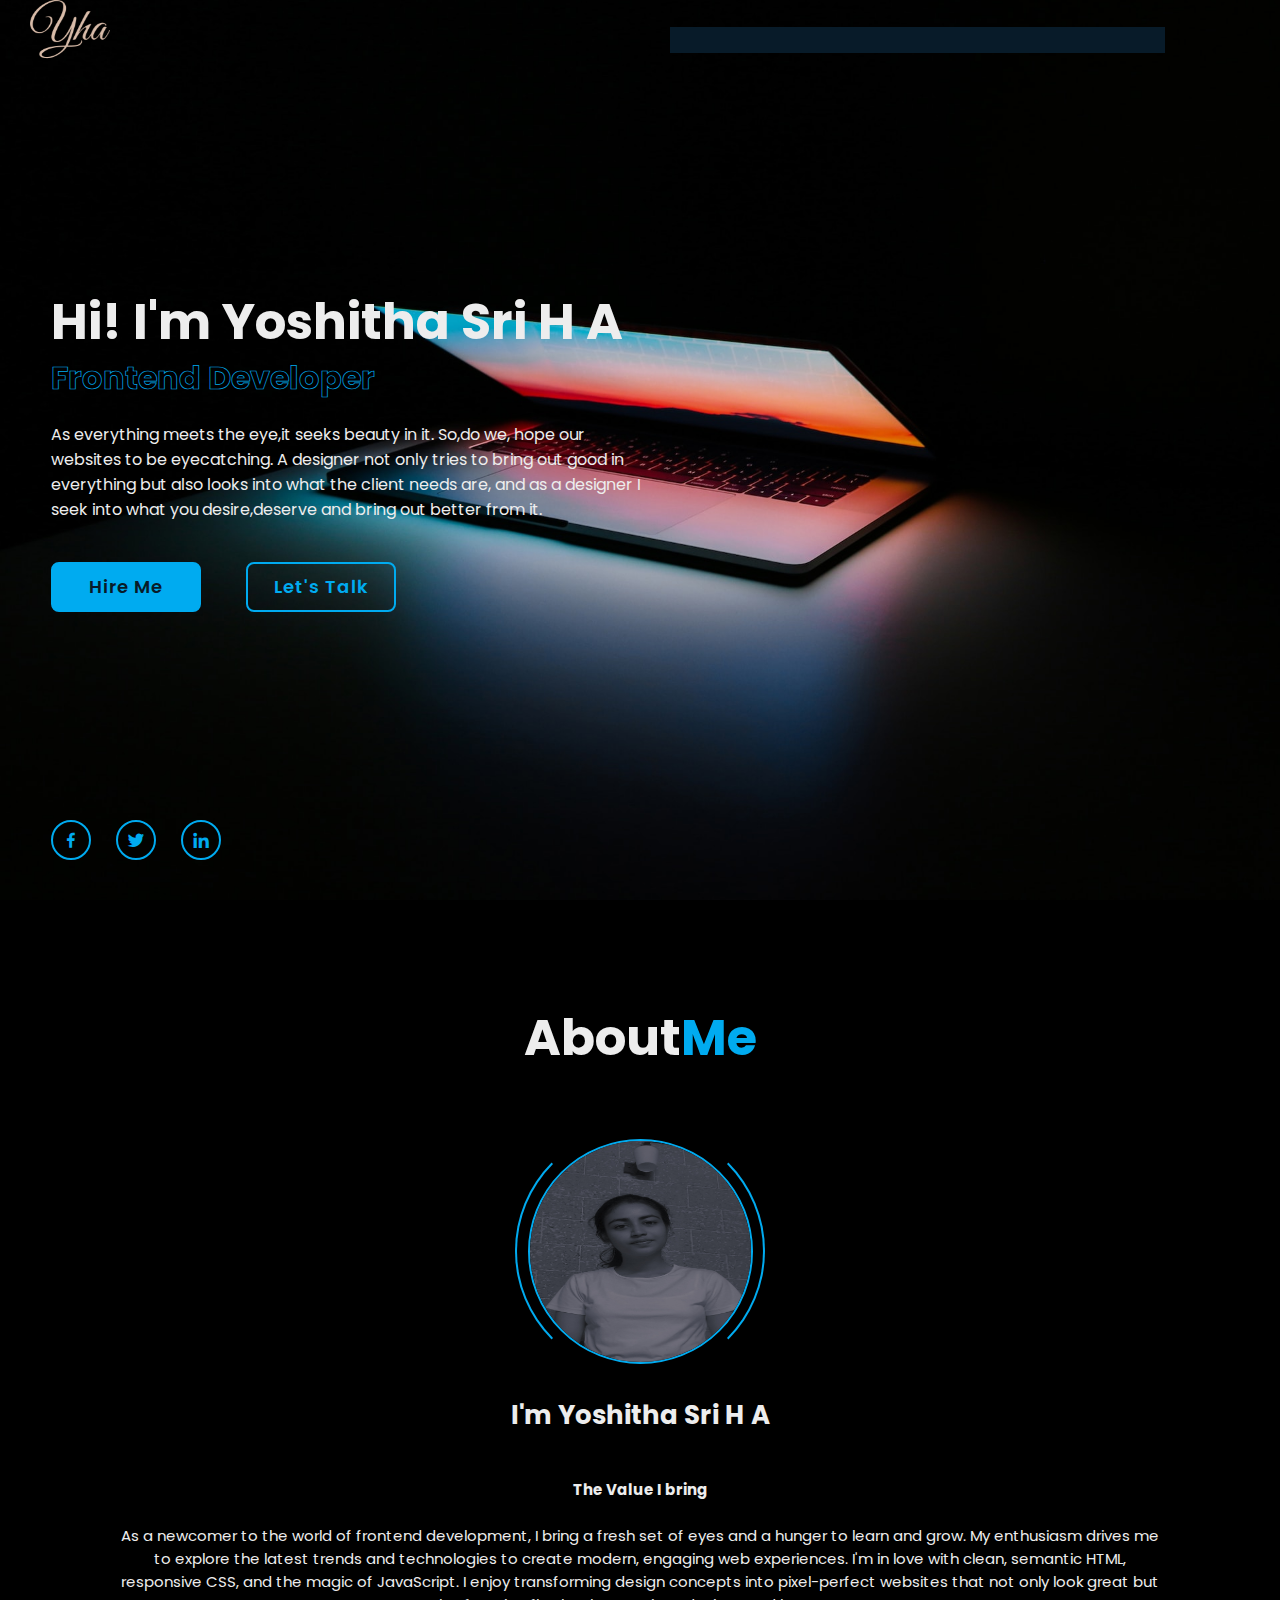
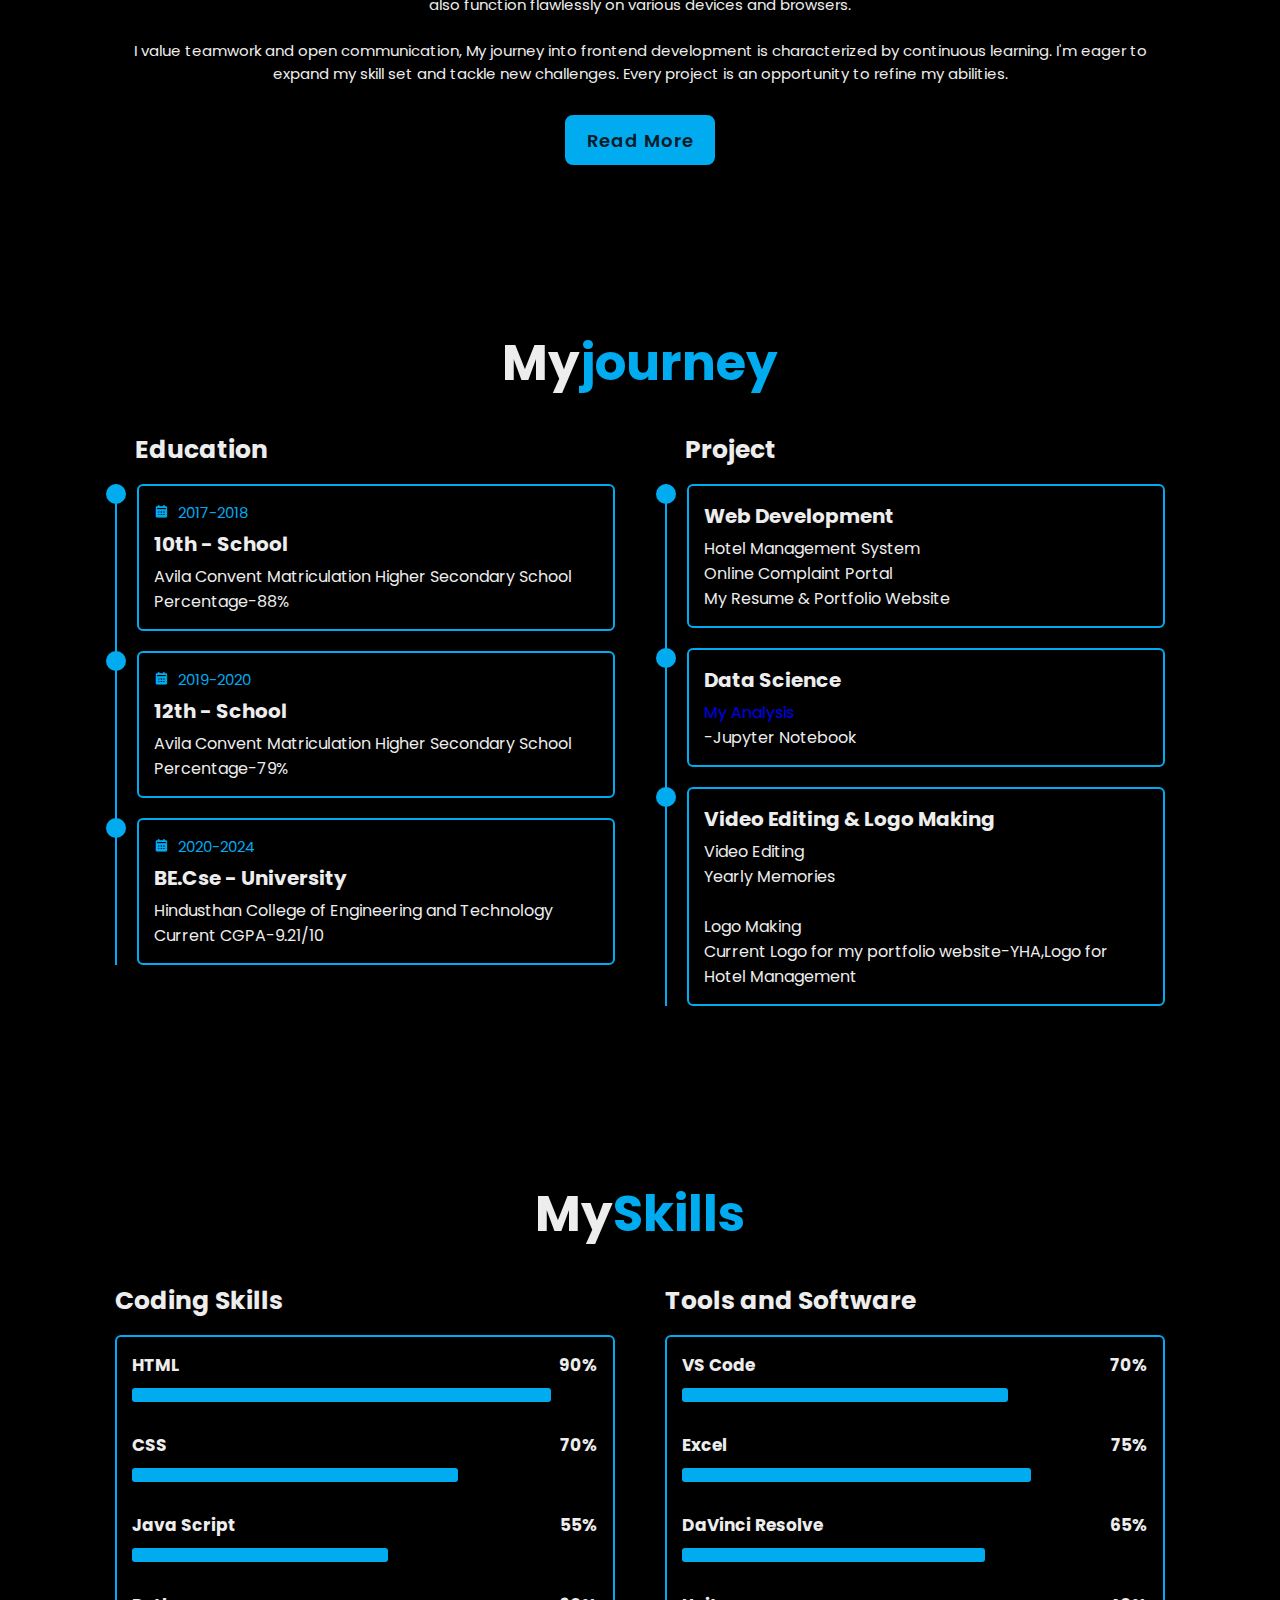
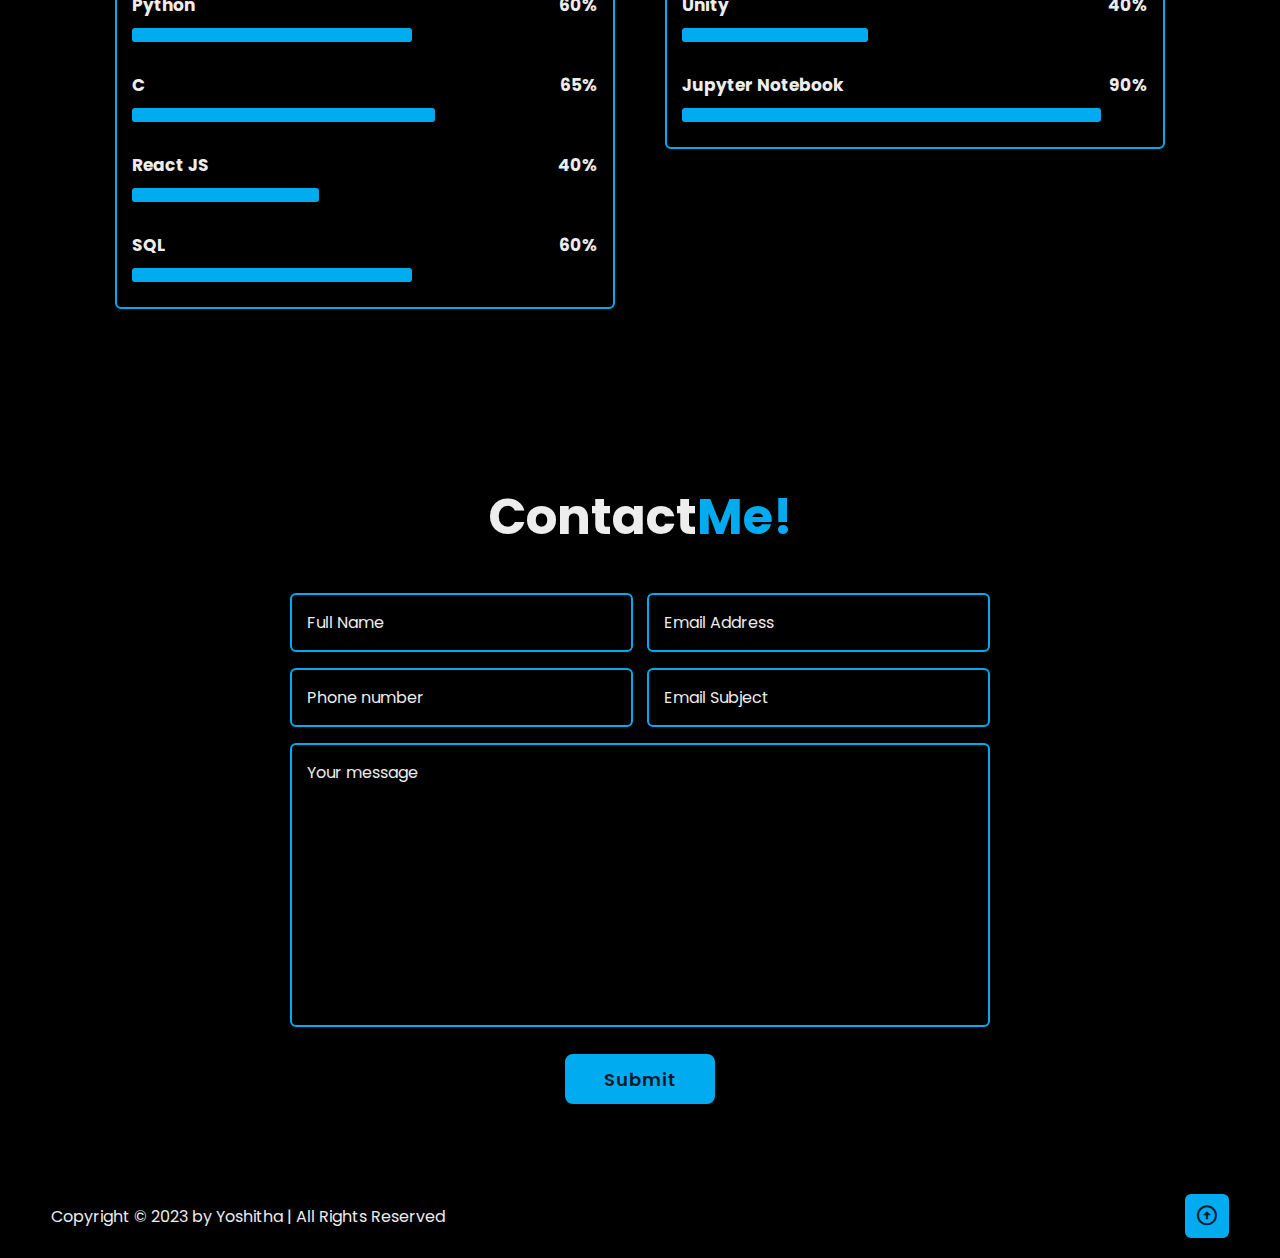
<file: index.html>
<!DOCTYPE html>
<html lang="en">
  <head>
    <meta charset="UTF-8" />
    <meta http-equiv="X-UA-Compatible" content="IE=edge" />
    <meta name="viewport" content="width-device-width, initial-scale=1.0" />
    <title>Personal Portfolio Website HTML CSS JavaScript</title>

    <link rel="stylesheet" href="style.css" />

    <!--Boxicons/usage-->
    <link
      href="https://unpkg.com/boxicons@2.1.4/css/boxicons.min.css"
      rel="stylesheet"
    />
  </head>
  <body>
    <!-- Header Design -->
    <header class="header">
      <a href="#" class="logo">
        <img
          src="YHA.png"
          alt="Logo"
          style="position: fixed; top: 0px; left: 30px; width: 80px"
        />
      </a>

      <!--Menu-->
      <div class="bx bx-menu" id="menu-icon"></div>

      <nav class="navbar">
        <a href="#home" class="active">Home</a>
        <a href="#about">About</a>
        <a href="#education">Education</a>
        <a href="#skills">Skills</a>
        <a href="#contact">Contact</a>

        <span class="active-nav"></span>
        <span class="animate" style="--i: 2"></span>
      </nav>
    </header>

    <!--home section design-->
    <section class="home show-animate" id="home">
      <div class="home-content">
        <h1>Hi! I'm <span> Yoshitha Sri H A</span></h1>
        <div class="text-animate">
          <h3>Frontend Developer</h3>
        </div>
        <p>
          As everything meets the eye,it seeks beauty in it. So,do we, hope our
          websites to be eyecatching. A designer not only tries to bring out
          good in everything but also looks into what the client needs are, and
          as a designer I seek into what you desire,deserve and bring out better
          from it.
        </p>

        <div class="btn-box">
          <a href="mailto:yoshithaha@gmail.com" class="btn">Hire Me</a>
          <a href="mailto:yoshithaha@gmail.com" class="btn">Let's Talk</a>
        </div>
      </div>

      <!--home-sci-->
      <div class="home-sci">
        <a href=""><i class="bx bxl-facebook"></i></a>
        <a href="https://twitter.com/lonelyprs"
          ><i class="bx bxl-twitter"></i
        ></a>
        <a href="https://www.linkedin.com/in/yoshitha-sri-h-a-11a1341a3/"><i class="bx bxl-linkedin"></i></a>
      </div>

      <!--home-imghover-->
      <div class="home-imgHover"></div>
    </section>

    <!--about section design-->

    <section class="about" id="about">
      <h2 class="heading">About<span>Me</span></h2>

      <div class="about-img">
        <img src="about.jpg" alt="about" />
        <span class="circle-spin"></span>
      </div>

      <div class="about-content">
        <h3>I'm Yoshitha Sri H A</h3>
        <p>
          <br /><b>The Value I bring</b><br /><br />As a newcomer to the world
          of frontend development, I bring a fresh set of eyes and a hunger to
          learn and grow. My enthusiasm drives me to explore the latest trends
          and technologies to create modern, engaging web experiences. I'm in
          love with clean, semantic HTML, responsive CSS, and the magic of
          JavaScript. I enjoy transforming design concepts into pixel-perfect
          websites that not only look great but also function flawlessly on
          various devices and browsers.<br /><br />
          I value teamwork and open communication, My journey into frontend
          development is characterized by continuous learning. I'm eager to
          expand my skill set and tackle new challenges. Every project is an
          opportunity to refine my abilities.
        </p>

        <div class="btn-box btns">
          <a href="#" class="btn">Read More</a>
        </div>
      </div>
    </section>

    <!--Education Section design-->

    <section class="education" id="education">
      <h2 class="heading">My<span>journey</span></h2>
      <div class="eduction-row">
        <div class="eduction-column">
          <h3 class="title">Education</h3>

          <div class="eduction-box">
            <div class="education-content">
              <div class="content">
                <div class="year">
                  <i class="bx bxs-calendar"></i> 2017-2018
                </div>
                <h3>10th - School</h3>
                <p>
                  Avila Convent Matriculation Higher Secondary School<br />Percentage-88%
                </p>
              </div>
            </div>

            <div class="education-content">
              <div class="content">
                <div class="year">
                  <i class="bx bxs-calendar"></i> 2019-2020
                </div>
                <h3>12th - School</h3>
                <p>
                  Avila Convent Matriculation Higher Secondary School<br />Percentage-79%
                </p>
              </div>
            </div>

            <div class="education-content">
              <div class="content">
                <div class="year">
                  <i class="bx bxs-calendar"></i> 2020-2024
                </div>
                <h3>BE.Cse - University</h3>
                <p>
                  Hindusthan College of Engineering and Technology<br />Current
                  CGPA-9.21/10
                </p>
              </div>
            </div>
          </div>
        </div>

        <div class="eduction-column">
          <h3 class="title">Project</h3>

          <div class="eduction-box">
            <div class="education-content">
              <div class="content">
                <h3>Web Development</h3>
                <p>
                  Hotel Management System<br />Online Complaint Portal <br />
                  My Resume & Portfolio Website
                </p>
              </div>
            </div>

            <div class="education-content">
              <div class="content">
                <h3>Data Science</h3>
                <p>
                  <a href="https://github.com/yoshi5505?tab=repositories">
                    My Analysis </a
                  ><br />-Jupyter Notebook
                </p>
              </div>
            </div>

            <div class="education-content">
              <div class="content">
                <h3>Video Editing & Logo Making</h3>
                <p>
                  Video Editing<br />Yearly Memories<br /><br />Logo Making<br />Current
                  Logo for my portfolio website-YHA,Logo for Hotel Management
                </p>
              </div>
            </div>
          </div>
        </div>
      </div>
    </section>

    <!--Skills Section Design-->

    <section class="skills" id="skills">
      <h2 class="heading">My<span>Skills</span></h2>

      <div class="skills-row">
        <div class="skills-column">
          <h3 class="title">Coding Skills</h3>

          <div class="skills-box">
            <div class="skills-content">
              <div class="progress">
                <h3>HTML<span>90%</span></h3>
                <div class="bar"><span></span></div>
              </div>

              <div class="progress">
                <h3>CSS<span>70%</span></h3>
                <div class="bar"><span></span></div>
              </div>

              <div class="progress">
                <h3>Java Script<span>55%</span></h3>
                <div class="bar"><span></span></div>
              </div>

              <div class="progress">
                <h3>Python<span>60%</span></h3>
                <div class="bar"><span></span></div>
              </div>

              <div class="progress">
                <h3>C<span>65%</span></h3>
                <div class="bar"><span></span></div>
              </div>

              <div class="progress">
                <h3>React JS<span>40%</span></h3>
                <div class="bar"><span></span></div>
              </div>

              <div class="progress">
                <h3>SQL<span>60%</span></h3>
                <div class="bar"><span></span></div>
              </div>
            </div>
          </div>
        </div>

        <div class="skills-column">
          <h3 class="title">Tools and Software</h3>
          <div class="skills-box">
            <div class="skills-content">
              <div class="progress">
                <h3>VS Code<span>70%</span></h3>
                <div class="bar"><span></span></div>
              </div>

              <div class="progress">
                <h3>Excel<span>75%</span></h3>
                <div class="bar"><span></span></div>
              </div>

              <div class="progress">
                <h3>DaVinci Resolve<span>65%</span></h3>
                <div class="bar"><span></span></div>
              </div>

              <div class="progress">
                <h3>Unity<span>40%</span></h3>
                <div class="bar"><span></span></div>
              </div>

              <div class="progress">
                <h3>Jupyter Notebook<span>90%</span></h3>
                <div class="bar"><span></span></div>
              </div>
            </div>
          </div>
        </div>
      </div>
    </section>

    <!--Contact Design Section-->

    <section class="contact" id="contact">
      <h2 class="heading">Contact<span>Me!</span></h2>

      <form
        action="https://formsubmit.co/b0351970655cb0ec5874c1455803505a"
        method="POST"
      >
        <div class="input-box">
          <div class="input-field">
            <input type="text" placeholder="Full Name" required />
            <span class="focus"></span>
          </div>
          <div class="input-field">
            <input type="email" placeholder="Email Address" required />
            <span class="focus"></span>
          </div>
        </div>

        <div class="input-box">
          <div class="input-field">
            <input type="number" placeholder="Phone number" required />
            <span class="focus"></span>
          </div>
          <div class="input-field">
            <input type="text" placeholder="Email Subject" required />
            <span class="focus"></span>
          </div>
        </div>

        <div class="textarea-field">
          <textarea
            name=""
            id=""
            cols="30"
            rows="10"
            placeholder="Your message"
            required
          ></textarea>
          <span class="focus"></span>
        </div>

        <div class="btn-box btns">
          <a href="thank-you.html">
            <button type="submit" class="btn">Submit</button>
          </a>
        </div>
      </form>
    </section>

    <!--Footer Design Section-->
    <footer class="footer">
      <div class="footer-text">
        <p>Copyright &copy; 2023 by Yoshitha | All Rights Reserved</p>
      </div>

      <div class="footertop">
        <a href="#"><i class="bx bx-up-arrow-circle"></i></a>
      </div>
    </footer>

    <script src="Scripts.js"></script>
  </body>
</html>
</file>
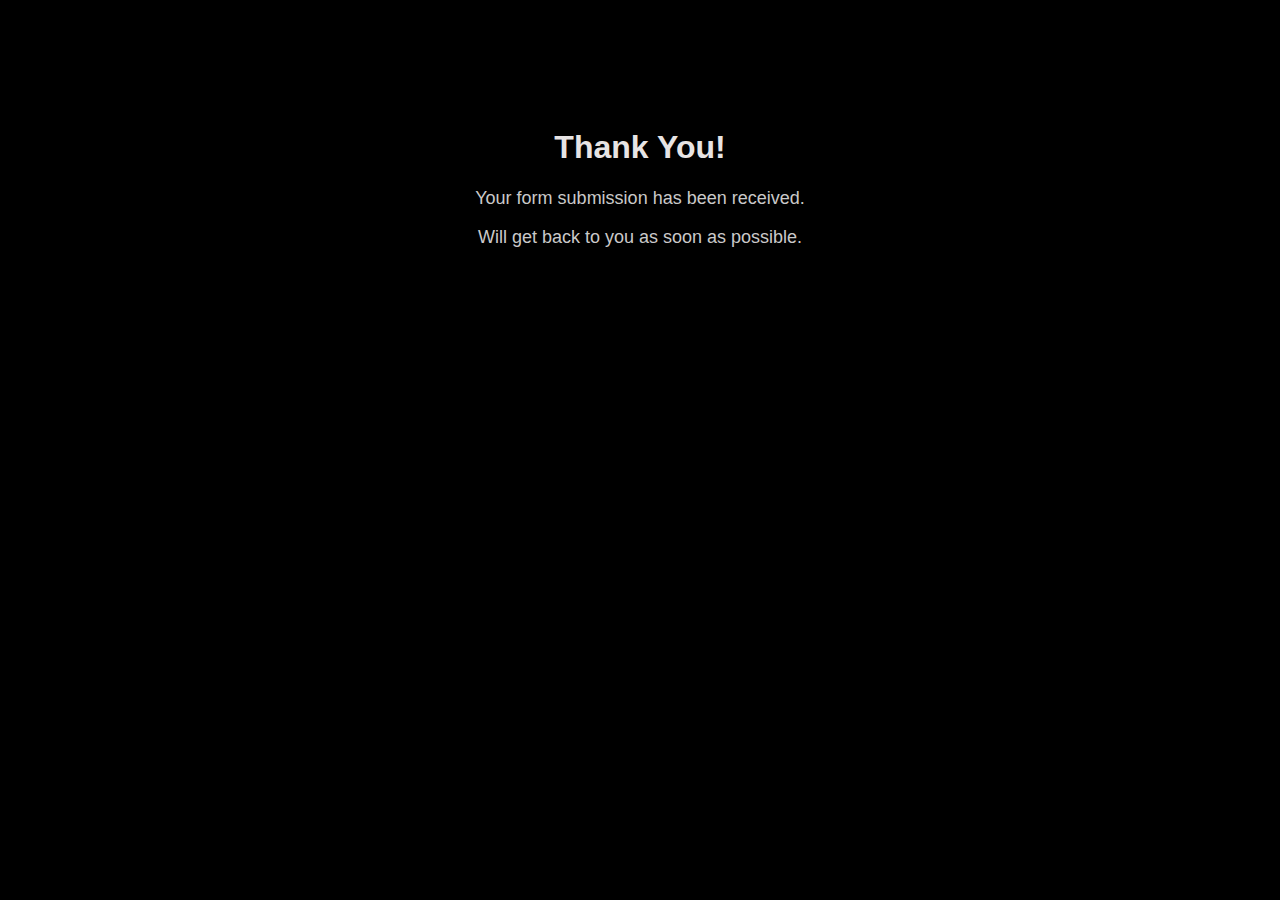
<file: thank-you.html>
<!DOCTYPE html>
<html lang="en">
<head>
    <meta charset="UTF-8">
    <meta name="viewport" content="width=device-width, initial-scale=1.0">
    <title style="color: white">Thank You</title>
    <style>
        body {
            font-family: Arial, sans-serif;
            background-color: #000000;
            text-align: center;
            padding: 100px;
        }
        h1 {
            color: #e7e4e4;
        }
        p {
            font-size: 18px;
            color: #cac9c9;
        }
    </style>
</head>
<body>
    <h1>Thank You!</h1>
    <p>Your form submission has been received.</p>
    <p>Will get back to you as soon as possible.</p>
</body>
</html>
</file>
<file: style.css>
@import url("https://fonts.googleapis.com/css2?family=Poppins:wght@300;400;500;600;700;800;900&display=swap");

* {
  margin: 0;
  padding: 0;
  box-sizing: border-box;
  text-decoration: none;
  border: none;
  outline: none;
  scroll-behavior: smooth;
  font-family: "Poppins", sans-serif;
}

:root {
  --bg-color: #081b29;
  --second-bg-color: #112e42;
  --text-color: #ededed;
  --main-color: #00abf0;
}

html {
  font-size: 62.5%;
  overflow-x: hidden;
}

body {
  background: black;
  color: var(--text-color);
}

.header {
  position: fixed;
  top: 0;
  left: 0;
  width: 100%;
  padding: 2rem 9%;
  background: transparent;
  display: flex;
  justify-content: space-between;
  align-items: center;
  z-index: 100;
  transition: 0.3s;
}

.header.sticky {
  background: black;
}

.logo {
  position: relative;
}

.navbar {
  position: relative;
}

.navbar a {
  font-size: 1.7rem;
  color: var(--text-color);
  font-weight: 500;
  margin-left: 3.5rem;
  transition: 3s;
}

.navbar a:hover,
.navbar a.active {
  color: var(--main-color);
}

#menu-icon {
  position: relative;
  font-size: 3.6rem;
  color: var(--text-color);
  cursor: pointer;
  display: none;
}

section {
  min-height: 100vh;
  padding: 10rem 9% 2rem;
}

.home {
  display: flex;
  align-items: center;
  padding: 0.9%;
  background: url("Home\ Page.jpg");
  background-size: cover;
  background-position: center;
}

.home-content {
  max-width: 60rem;
  /**z-index: 99;**/
}

.home-content h1 {
  font-size: 5rem;
  font-weight: 700;
  line-height: 1.3;
}

.home-content h1 span {
  color: var(--text-color);
}

.home-content .text-animate {
  position: relative;
  width: 32.8rem;
}


.home-content .text-animate h3 {
  font-size: 3.2rem;
  font-weight: 700;
  color: transparent;
  -webkit-text-stroke: 0.7px var(--main-color);
  background-image: linear-gradient(var(--main-color), var(--main-color));
  background-repeat: no-repeat;
  -webkit-background-clip: text;
  background-position: -33rem 0;
  animation: homeBgText 6s linear infinite;
  animation-delay: 2s;
  
}

.home-content .text-animate h3::before {
  content: "";
  position: absolute;
  top: 0;
  left: 0;
  width: 0;
  height: 100%;
  border-right: 2px solid var(--main-color);
  z-index: -1;
  animation: homeCursorText  6s linear infinite;
  animation-delay: 2s;
}

.home-content p {
  font-size: 1.6rem;
  margin: 2rem 0 4rem;
}

.btn-box {
  position: relative;
  display: flex;
  justify-content: space-between;
  width: 34.5rem;
  height: 5rem;
}

.btn-box .btn {
  position: relative;
  display: inline-flex;
  justify-content: center;
  align-items: center;
  width: 15rem;
  height: 100%;
  background: var(--main-color);
  border: 0.2rem solid var(--main-color);
  border-radius: 0.8rem;
  font-size: 1.8rem;
  font-weight: 600;
  letter-spacing: 0.1rem;
  color: var(--bg-color);
  z-index: 1;
  overflow: hidden;
  transition: 0.5s;
}

.btn-box .btn:hover {
  color: var(--main-color);
}

.btn-box .btn:nth-child(2) {
  background: transparent;
  color: var(--main-color);
}

.btn-box .btn:nth-child(2):hover {
  color: var(--bg-color);
}

.btn-box .btn:nth-child(2)::before {
  background: var(--main-color);
}

.btn-box .btn::before {
  content: "";
  position: absolute;
  top: 0;
  left: 0;
  width: 0;
  height: 100%;
  background: #88a6c7;
  z-index: -1;
  transition: 0.5s;
}

.btn-box .btn:hover::before {
  width: 100%;
}

.home-sci {
  position: absolute;
  bottom: 4rem;
  width: 170px;
  display: flex;
  justify-content: space-between;
}

.home-sci a {
  position: relative;
  display: inline-flex;
  justify-content: center;
  align-items: center;
  width: 40px;
  height: 40px;
  background: transparent;
  border: 0.2rem solid var(--main-color);
  border-radius: 50%;
  font-size: 20px;
  color: var(--main-color);
  z-index: 1;
  overflow: hidden;
  transition: 0.5s;
}

.home-sci a:hover {
  color: var(--bg-color);
}

.home-sci a::before {
  content: "";
  position: absolute;
  top: 0;
  left: 0;
  width: 0;
  height: 100%;
  background: #88a6c7;
  z-index: -1;
  transition: 0.5s;
}

.home-sci a:hover::before {
  width: 100%;
}

/*.home-imgHover {
    position: absolute;
    top: 0;
    right: 0;
    width: 45%;
    height: 100%;
    background: transparent;
    transition: .3s;
}

.home-imgHover:hover {
    background: var(--bg-color);
}*/

.about {
  display: flex;
  justify-content: center;
  flex-direction: column;
  align-items: center;
  gap: 2rem;
  background: black;
  padding-bottom: 6rem;
}

.heading {
  font-size: 5rem;
  margin-bottom: 3rem;
  text-align: center;
}

span {
  color: var(--main-color);
}

.about-img {
  position: relative;
  width: 25rem;
  height: 25rem;
  border-radius: 50%;
  display: flex;
  justify-content: center;
  align-items: center;
}

.about-img img {
  width: 90%;
  height: 90%;
  border-radius: 50%;
  border: 0.2rem solid var(--main-color);
}

.about-img .circle-spin {
  position: absolute;
  top: 50%;
  left: 50%;
  transform: translate(-50%, -50%) rotate(0);
  width: 100%;
  height: 100%;
  border-radius: 50%;
  border-top: 0.2rem solid black;
  border-bottom: 0.2rem solid black;
  border-left: 0.2rem solid var(--main-color);
  border-right: 0.2rem solid var(--main-color);
  animation: aboutSpinner 8s linear infinite;

}

.about-content {
  text-align: center;
}

.about-content h3 {
  font-size: 2.6rem;
}

.about-content p {
  font-size: 1.5rem;
  margin: 2rem 0 3rem;
}

.btn-box.btns {
  display: inline-block;
  width: 15rem;
}

.btn-box.btns a::before {
  background: var(--second-bg-color);
}

.education {
  display: flex;
  justify-content: center;
  align-items: center;
  flex-direction: column;
  min-height: auto;
  padding-bottom: 5rem;
}

.education .eduction-row {
  display: flex;
  flex-wrap: wrap;
  gap: 5rem;
}

.eduction-row .eduction-column {
  flex: 1 1 40rem;
}

.eduction-column .title {
  font-size: 2.5rem;
  margin: 0 0 1.5rem 2rem;
}

.eduction-column .eduction-box {
  border-left: 0.2rem solid var(--main-color);
}

.eduction-box .education-content {
  position: relative;
  padding-left: 2rem;
}

.eduction-box .education-content::before {
  content: "";
  position: absolute;
  top: 0;
  left: -1.1rem;
  width: 2rem;
  height: 2rem;
  background: var(--main-color);
  border-radius: 50%;
}

.education-content .content {
  position: relative;
  padding: 1.5rem;
  border: 0.2rem solid var(--main-color);
  border-radius: 0.6rem;
  margin-bottom: 2rem;
  overflow: hidden;
}

.education-content .content::before {
  content: "";
  position: absolute;
  top: 0;
  left: 0;
  width: 0;
  height: 100%;
  z-index: -1;
  background: var(--second-bg-color);
  transition: 0.5s;
}

.education-content .content:hover::before {
  width: 100%;
}

.education-content .content .year {
  font-size: 1.5rem;
  color: var(--main-color);
  padding-bottom: 0.5rem;
}

.education-content .content .year i {
  padding-right: 0.5rem;
}

.education-content .content h3 {
  font-size: 2rem;
}

.education-content .content p {
  font-size: 1.6rem;
  padding-top: 0.5rem;
}

.skills {
  min-height: auto;
  padding-bottom: 7rem;
  background: black;
}

.skills .skills-row {
  display: flex;
  flex-wrap: wrap;
  gap: 5rem;
}

.skills-row .skills-column {
  flex: 1 0 40rem;
  background: black;
}

.skills-column .title {
  font-size: 2.5rem;
  margin: 0 0 1.5rem;
}

.skills-box .skills-content {
  position: relative;
  border: 0.2rem solid var(--main-color);
  border-radius: 0.6rem;
  padding: 0.5rem 1.5rem;
  z-index: 1;
  overflow: hidden;
}

.skills-box .skills-content::before {
  content: "";
  position: absolute;
  top: 0;
  left: 0;
  width: 0;
  height: 100%;
  background: var(--second-bg-color);
  z-index: -1;
  transition: 0.5s;
}

.skills-box .skills-content:hover::before {
  width: 100%;
}

.skills-content .progress {
  padding: 1rem 0;
}

.skills-content .progress h3 {
  font-size: 1.7rem;
  display: flex;
  justify-content: space-between;
}

.skills-content .progress h3 span {
  color: var(--text-color);
}

.skills-content .progress .bar {
  height: 2.5rm;
  border-radius: 0.6rem;
  border: 0.2rem solid var(--main-color);
  padding: 0.5rem;
  margin: 1rem 0;
}

.skills-content .progress .bar {
  display: block;
  height: 100%;
  border-radius: 0.3rem;
  background: var(--main-color);
}

.skills-column:nth-child(1) .skills-content .progress:nth-child(1) .bar {
  width: 90%;
}

.skills-column:nth-child(1) .skills-content .progress:nth-child(2) .bar {
  width: 70%;
}

.skills-column:nth-child(1) .skills-content .progress:nth-child(3) .bar {
  width: 55%;
}

.skills-column:nth-child(1) .skills-content .progress:nth-child(4) .bar {
  width: 60%;
}

.skills-column:nth-child(1) .skills-content .progress:nth-child(5) .bar {
  width: 65%;
}

.skills-column:nth-child(1) .skills-content .progress:nth-child(6) .bar {
  width: 40%;
}

.skills-column:nth-child(1) .skills-content .progress:nth-child(7) .bar {
  width: 60%;
}

.skills-column:nth-child(2) .skills-content .progress:nth-child(1) .bar {
  width: 70%;
}

.skills-column:nth-child(2) .skills-content .progress:nth-child(2) .bar {
  width: 75%;
}

.skills-column:nth-child(2) .skills-content .progress:nth-child(3) .bar {
  width: 65%;
}

.skills-column:nth-child(2) .skills-content .progress:nth-child(4) .bar {
  width: 40%;
}

.skills-column:nth-child(2) .skills-content .progress:nth-child(5) .bar {
  width: 90%;
}

.contact {
  min-height: auto;
  padding-bottom: 7rem;
}

.contact form {
  max-width: 70rem;
  margin: 0 auto;
  text-align: center;
}

.contact form .input-box {
  position: relative;
  display: flex;
  justify-content: space-between;
  flex-wrap: wrap;
}

.contact form .input-box .input-field {
  position: relative;
  width: 49%;
  margin: 0.8rem 0;
}

.contact form .input-box .input-field input,
.contact form .textarea-field textarea {
  width: 100%;
  height: 100%;
  padding: 1.5rem;
  font-size: 1.6rem;
  color: var(--text-color);
  background: transparent;
  border-radius: 0.6rem;
  border: 0.2rem solid var(--main-color);
}

.contact form .input-box .input-field input::placeholder,
.contact form .textarea-field textarea::placeholder {
  color: var(--text-color);
}

.contact form .focus {
  position: absolute;
  top: 0;
  left: 0;
  width: 0;
  height: 100%;
  background: var(--second-bg-color);
  border-radius: 0.6rem;
  z-index: -1;
  transition: 0.5s;
}

.contact form .input-box .input-field input:focus ~ .focus,
.contact form .input-box .input-field input:valid ~ .focus,
.contact form .textarea-field textarea:focus ~ .focus,
.contact form .textarea-field textarea:valid ~ .focus {
  width: 100%;
}

.contact form .textarea-field {
  position: relative;
  margin: 0.8rem 0 2.7rem;
  display: flex;
}

.contact form .textarea-field textarea {
  resize: none;
}

.contact form .btn-box.btns .btn {
  cursor: pointer;
}

.footer {
  display: flex;
  justify-content: space-between;
  align-items: center;
  flex-wrap: wrap;
  padding: 2rem 9%;
}

.footer-text p {
  font-size: 1.6rem;
}

.footertop a {
  position: relative;
  display: inline-flex;
  justify-content: center;
  align-items: center;
  padding: 0.8rem;
  background: var(--main-color);
  border: 0.2rem solid var(--main-color);
  border-radius: 0.6rem;
  z-index: 1;
  overflow: hidden;
}

.footertop a::before {
  content: "";
  position: absolute;
  top: 0;
  left: 0;
  width: 0%;
  height: 100%;
  background: var(--second-bg-color);
  transition: 0.5s;
  z-index: -1;
}

.footertop a:hover::before {
  width: 100%;
}

.footertop a i {
  font-size: 2.4rem;
  color: var(--bg-color);
  transition: 0.5s;
}

/*Animation reload and scroll*/
.animate {
  position: absolute;
  top: 0;
  right: 0;
  width: 100%;
  height: 100%;
  background: var(--bg-color);
  z-index: 98;
}


.navbar .animate,
#menu-icon .animate {
  animation: showRight 1s ease forwards;
  animation-delay: calc(.3s * var(--i));
}

/* breakpoints */

@media (max-width: 1200px) {
  html {
    font-size: 55%;
  }
}

@media (max-width: 991px) {
  header {
    padding: 2rem 4%;
  }
}

.section {
  padding: 10rem 4% 2rem;
}

.home {
  padding: 0 4%;
}

.logo {
  padding: 2rem 4%;
}

.footer {
  padding: 2rem 4%;
}

@media (max-width: 764px) {
  header {
    background: black;
  }

  #menu-icon {
    display: block;
  }

  .navbar {
    position: absolute;
    top: 100%;
    left: -100%;
    width: 100%;
    padding: 1rem 4%;
    background: var(--bg-color);
    box-shadow: 0 0.5rem 1rem rgba(0, 0, 0, 0.2);
    z-index: 1;
    transition: 0.25s ease;
    transition-delay: 0.25s;
  }

  .navbar.active {
    left: 0;
    transition-delay: 0s;
  }

  .navbar .active-nav {
    position: absolute;
    top: 0;
    left: -100%;
    width: 100%;
    height: 100%;
    background: black;
    border-top: 0.1rem solid rgba(0, 0, 0, 0.2);
    z-index: -1;
    transition: 0.25s ease;
    transition-delay: 0s;
  }

  .navbar.active .active-nav {
    left: 0;
    transition-delay: 0.25s;
  }

  navbar a {
    display: block;
    font-size: 2rem;
    margin: 3rem 0;
    transform: translateX(-20rem);
    transition: 0.25s ease;
    transition-delay: 0s;
  }

  .navbar.active a {
    transform: translateX(0);
    transition-delay: 0.25s;
  }

  /**.home-imgHover {
    pointer-events: none;
    background: var(--bg-color);
    opacity: -6;
  }**/
}

@media (max-width: 520px) {
  html {
    font-size: 50%;
  }

  .home-content h1 {
    display: flex;
    flex-direction: column;
  }

  .home-sci {
    width: 160px;
  }

  .home-sci a {
    width: 38px;
    height: 38px;
  }
}

@media (max-width: 462px) {
  .home-content h1 {
    font-size: 5.2rem;
  }

  .education {
    padding: 10rem 4% 5rem 5%;
  }

  .contact form .input-box .input-field {
    width: 100%;
  }

  .footer {
    flex-direction: column-reverse;
  }

  .footer p {
    margin-top: 2rem;
    text-align: center;
  }
}

@media (max-width: 371px) {
  .home {
    justify-content: center;
  }

  .home-content {
    display: flex;
    align-items: center;
    flex-direction: column;
    text-align: center;
  }

  .home-content h1 {
    font-size: 5rem;
  }
}

/*KEYFRAMES ANIMATION*/

@keyframes homeBgText {
  0%,
  10%,
  100% {
    background-position: -33rem 0;
  }
  65%,
  85% {
    background-position: 0 0;
  }
}

@keyframes homeCursorText {
  0%,
  10%,
  100% {
    width: 0;
  }
  65%,
  78%,
  85% {
    width: 100%;
    opacity: 1;
  }
  75%,
  81% {
    opacity: 0;
  }
}

@keyframes aboutSpinner {
  100% {
    transform: translate(-50%, -50%) rotate(360deg);
  }
}

@keyframes showRight {
  100% {
    width: 0;
  }
}
</file>
